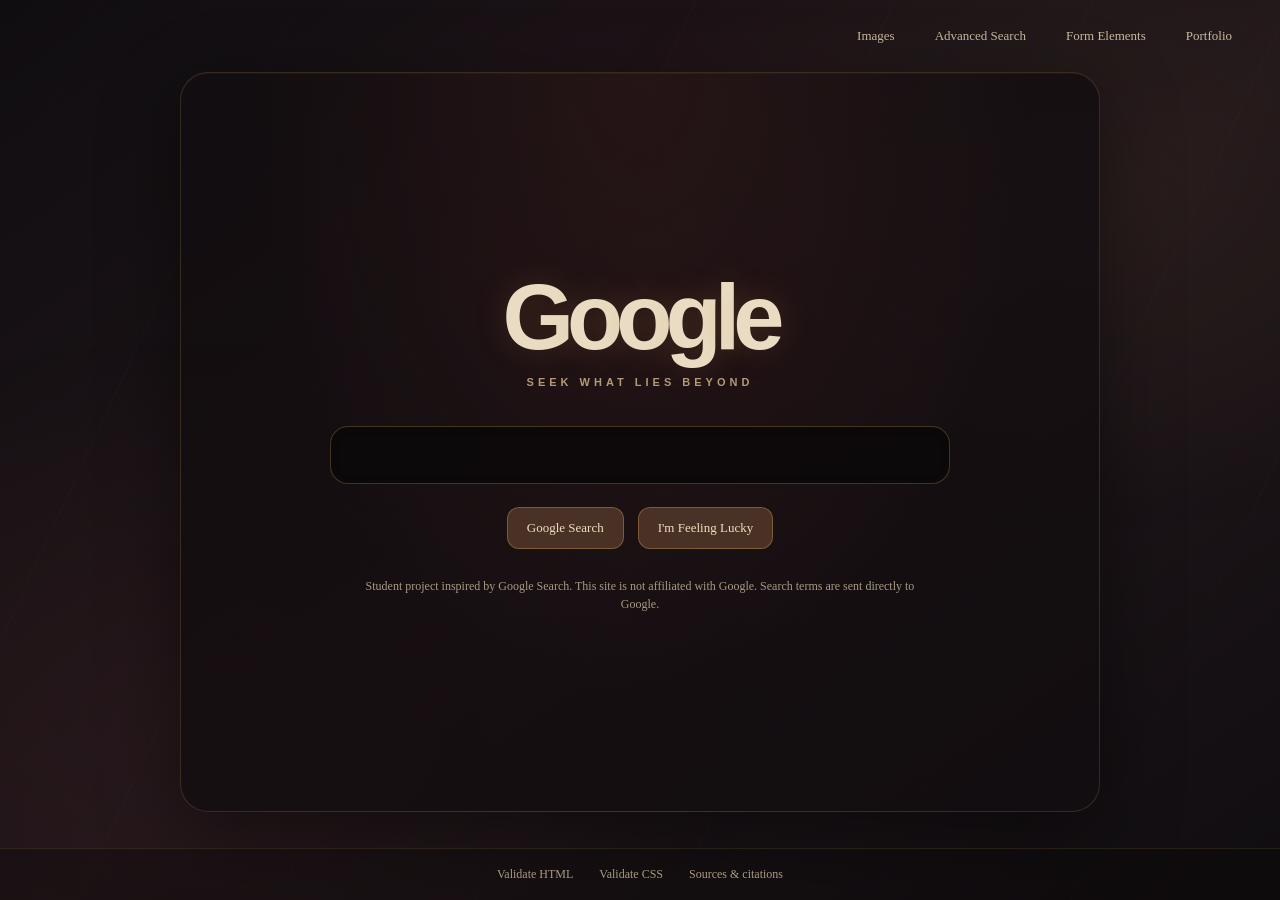
<file: index.html>
<!DOCTYPE html>
<html lang="en">
<head>
    <meta charset="UTF-8">
    <meta name="viewport" content="width=device-width, initial-scale=1">
    <title>Google Search</title>
    <link rel="stylesheet" href="styles.css">
</head>
<body>
    <nav class="top-nav" aria-label="Search options">
        <a href="images.html">Images</a>
        <a href="advanced.html">Advanced Search</a>
        <a href="forms.html">Form Elements</a>
        <a href="https://d3jv1k.github.io/">Portfolio</a>
    </nav>

    <main class="search-home">
        <a class="wordmark" href="index.html" aria-label="Google home">
            <span class="blue">G</span><span class="red">o</span><span class="yellow">o</span><span class="blue">g</span><span class="green">l</span><span class="red">e</span>
        </a>
        <form class="search-form" action="https://www.google.com/search" method="get">
            <label class="visually-hidden" for="search-query">Search</label>
            <input class="search-box" id="search-query" type="text" name="q" autocomplete="off">
            <div class="search-buttons">
                <input type="submit" value="Google Search">
                <input type="submit" name="btnI" value="I'm Feeling Lucky">
            </div>
        </form>
        <p class="demo-notice">Student project inspired by Google Search. This site is not affiliated with Google. Search terms are sent directly to Google.</p>
    </main>
    <footer class="site-footer">
        <a href="https://validator.w3.org/nu/?doc=https%3A%2F%2Fd3jv1k.github.io%2Fgooglesearch%2Findex.html">Validate HTML</a>
        <a href="https://jigsaw.w3.org/css-validator/validator?uri=https%3A%2F%2Fd3jv1k.github.io%2Fgooglesearch%2Fstyles.css">Validate CSS</a>
        <a href="https://github.com/D3jv1k/googlesearch/blob/main/citace.md">Sources &amp; citations</a>
    </footer>
</body>
</html>
</file>
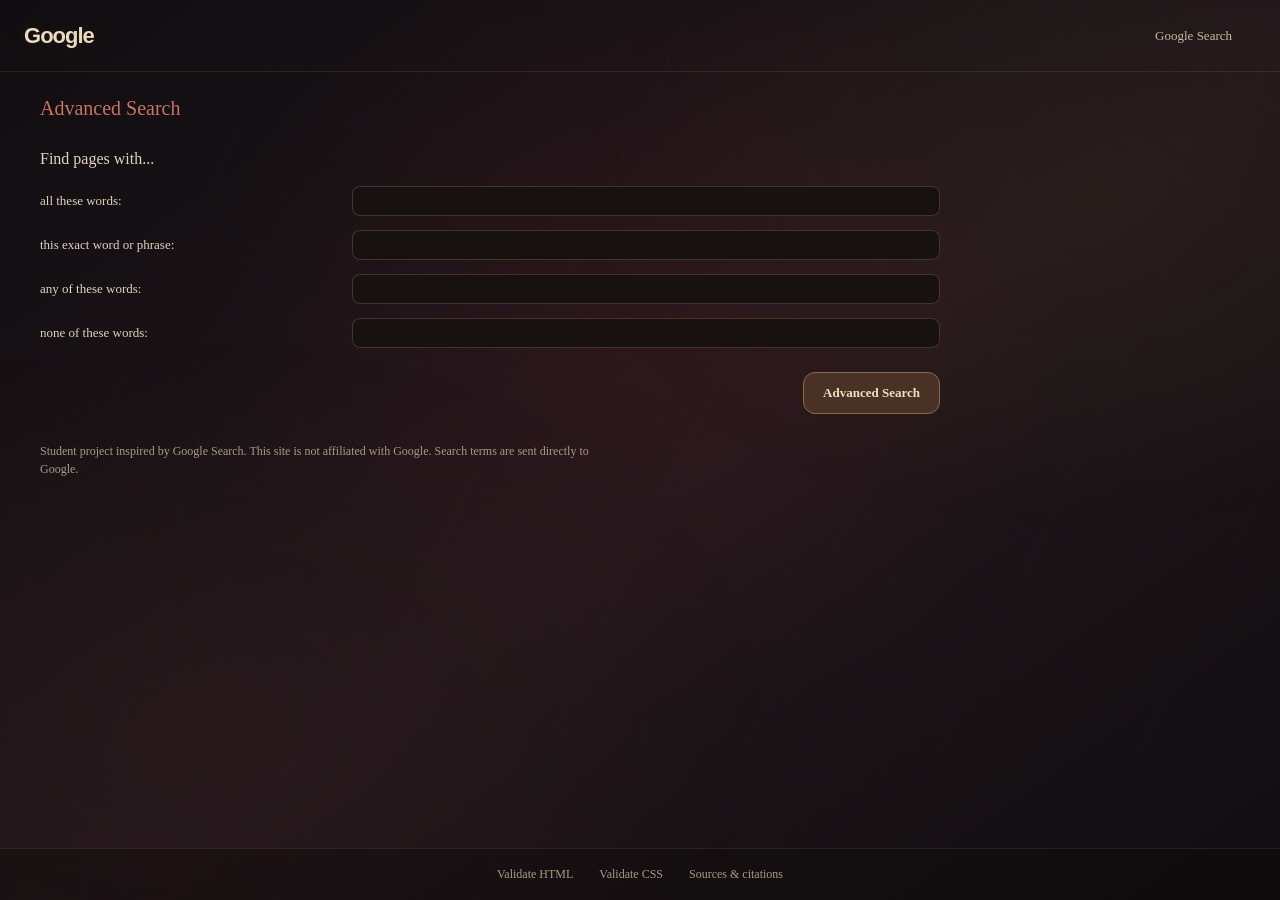
<file: advanced.html>
<!DOCTYPE html>
<html lang="en">
<head>
    <meta charset="UTF-8">
    <meta name="viewport" content="width=device-width, initial-scale=1">
    <title>Google Advanced Search</title>
    <link rel="stylesheet" href="styles.css">
</head>
<body class="advanced-page">
    <header class="advanced-header">
        <a class="mini-wordmark" href="index.html" aria-label="Google home">
            <span class="blue">G</span><span class="red">o</span><span class="yellow">o</span><span class="blue">g</span><span class="green">l</span><span class="red">e</span>
        </a>
        <nav class="top-nav" aria-label="Search options">
            <a href="index.html">Google Search</a>
        </nav>
    </header>

    <main>
        <h1>Advanced Search</h1>
        <form class="advanced-form" action="https://www.google.com/search" method="get">
            <h2>Find pages with...</h2>
            <div class="advanced-row">
                <label for="all-words">all these words:</label>
                <input id="all-words" type="text" name="as_q">
            </div>
            <div class="advanced-row">
                <label for="exact-phrase">this exact word or phrase:</label>
                <input id="exact-phrase" type="text" name="as_epq">
            </div>
            <div class="advanced-row">
                <label for="any-words">any of these words:</label>
                <input id="any-words" type="text" name="as_oq">
            </div>
            <div class="advanced-row">
                <label for="none-words">none of these words:</label>
                <input id="none-words" type="text" name="as_eq">
            </div>
            <div class="advanced-submit">
                <input type="submit" value="Advanced Search">
            </div>
        </form>
        <p class="demo-notice advanced-notice">Student project inspired by Google Search. This site is not affiliated with Google. Search terms are sent directly to Google.</p>
    </main>
    <footer class="site-footer">
        <a href="https://validator.w3.org/nu/?doc=https%3A%2F%2Fd3jv1k.github.io%2Fgooglesearch%2Fadvanced.html">Validate HTML</a>
        <a href="https://jigsaw.w3.org/css-validator/validator?uri=https%3A%2F%2Fd3jv1k.github.io%2Fgooglesearch%2Fstyles.css">Validate CSS</a>
        <a href="https://github.com/D3jv1k/googlesearch/blob/main/citace.md">Sources &amp; citations</a>
    </footer>
</body>
</html>
</file>
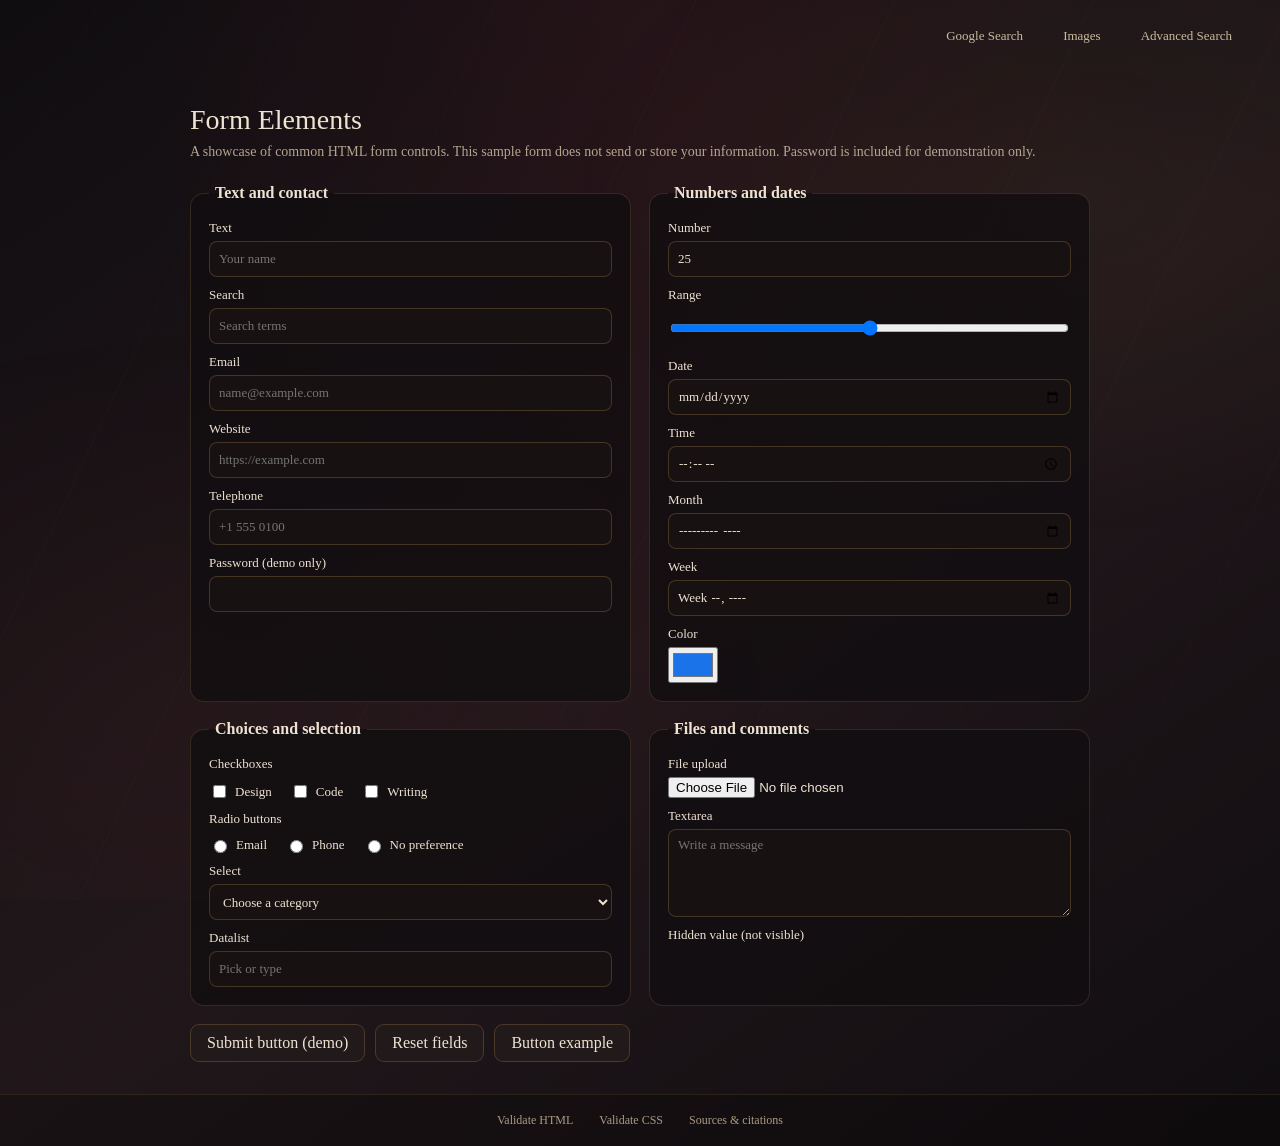
<file: forms.html>
<!DOCTYPE html>
<html lang="en">
<head>
    <meta charset="UTF-8">
    <meta name="viewport" content="width=device-width, initial-scale=1">
    <title>HTML Form Elements</title>
    <link rel="stylesheet" href="styles.css">
</head>
<body class="forms-page">
    <nav class="top-nav" aria-label="Project pages">
        <a href="index.html">Google Search</a>
        <a href="images.html">Images</a>
        <a href="advanced.html">Advanced Search</a>
    </nav>

    <main class="forms-main">
        <h1>Form Elements</h1>
        <p class="forms-intro">A showcase of common HTML form controls. This sample form does not send or store your information. Password is included for demonstration only.</p>

        <form class="demo-form">
            <fieldset class="demo-group">
                <legend>Text and contact</legend>
                <label class="demo-control" for="demo-name">Text
                    <input id="demo-name" type="text" placeholder="Your name">
                </label>
                <label class="demo-control" for="demo-search">Search
                    <input id="demo-search" type="search" placeholder="Search terms">
                </label>
                <label class="demo-control" for="demo-email">Email
                    <input id="demo-email" type="email" placeholder="name@example.com">
                </label>
                <label class="demo-control" for="demo-url">Website
                    <input id="demo-url" type="url" placeholder="https://example.com">
                </label>
                <label class="demo-control" for="demo-phone">Telephone
                    <input id="demo-phone" type="tel" placeholder="+1 555 0100">
                </label>
                <label class="demo-control" for="demo-password">Password (demo only)
                    <input id="demo-password" type="password" autocomplete="new-password">
                </label>
            </fieldset>

            <fieldset class="demo-group">
                <legend>Numbers and dates</legend>
                <label class="demo-control" for="demo-number">Number
                    <input id="demo-number" type="number" min="0" max="100" value="25">
                </label>
                <label class="demo-control" for="demo-range">Range
                    <input id="demo-range" type="range" min="0" max="100" value="50">
                </label>
                <label class="demo-control" for="demo-date">Date
                    <input id="demo-date" type="date">
                </label>
                <label class="demo-control" for="demo-time">Time
                    <input id="demo-time" type="time">
                </label>
                <label class="demo-control" for="demo-month">Month
                    <input id="demo-month" type="month">
                </label>
                <label class="demo-control" for="demo-week">Week
                    <input id="demo-week" type="week">
                </label>
                <label class="demo-control" for="demo-color">Color
                    <input id="demo-color" type="color" value="#1a73e8">
                </label>
            </fieldset>

            <fieldset class="demo-group">
                <legend>Choices and selection</legend>
                <span class="demo-control">Checkboxes</span>
                <div class="choice-list">
                    <label><input type="checkbox" name="interests" value="design"> Design</label>
                    <label><input type="checkbox" name="interests" value="code"> Code</label>
                    <label><input type="checkbox" name="interests" value="writing"> Writing</label>
                </div>
                <span class="demo-control">Radio buttons</span>
                <div class="choice-list">
                    <label><input type="radio" name="contact" value="email"> Email</label>
                    <label><input type="radio" name="contact" value="phone"> Phone</label>
                    <label><input type="radio" name="contact" value="none"> No preference</label>
                </div>
                <label class="demo-control" for="demo-select">Select
                    <select id="demo-select" name="category">
                        <option value="">Choose a category</option>
                        <optgroup label="Creative">
                            <option value="art">Art</option>
                            <option value="music">Music</option>
                        </optgroup>
                        <optgroup label="Technology">
                            <option value="web">Web</option>
                            <option value="data">Data</option>
                        </optgroup>
                    </select>
                </label>
                <label class="demo-control" for="demo-list">Datalist
                    <input id="demo-list" type="text" list="demo-options" placeholder="Pick or type">
                    <datalist id="demo-options">
                        <option value="HTML"></option>
                        <option value="CSS"></option>
                        <option value="JavaScript"></option>
                    </datalist>
                </label>
            </fieldset>

            <fieldset class="demo-group">
                <legend>Files and comments</legend>
                <label class="demo-control" for="demo-file">File upload
                    <input id="demo-file" type="file">
                </label>
                <label class="demo-control" for="demo-message">Textarea
                    <textarea id="demo-message" name="message" placeholder="Write a message"></textarea>
                </label>
                <span class="demo-control">Hidden value (not visible)</span>
                <input type="hidden" name="demo-hidden" value="Hidden example">
            </fieldset>

            <div class="demo-actions">
                <button type="button">Submit button (demo)</button>
                <button type="reset">Reset fields</button>
                <button type="button">Button example</button>
            </div>
        </form>
    </main>

    <footer class="site-footer">
        <a href="https://validator.w3.org/nu/?doc=https%3A%2F%2Fd3jv1k.github.io%2Fgooglesearch%2Fforms.html">Validate HTML</a>
        <a href="https://jigsaw.w3.org/css-validator/validator?uri=https%3A%2F%2Fd3jv1k.github.io%2Fgooglesearch%2Fstyles.css">Validate CSS</a>
        <a href="https://github.com/D3jv1k/googlesearch/blob/main/citace.md">Sources &amp; citations</a>
    </footer>
</body>
</html>
</file>
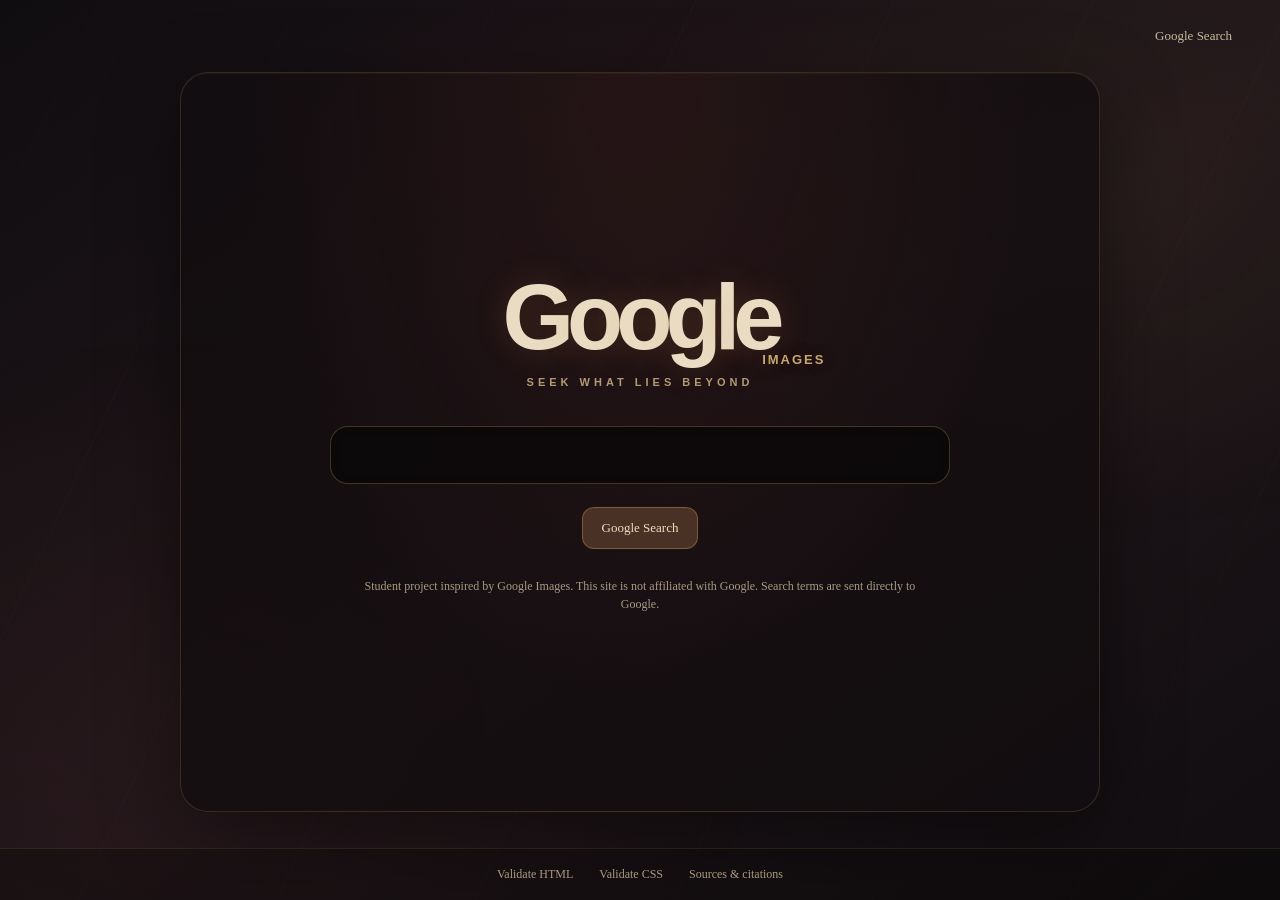
<file: images.html>
<!DOCTYPE html>
<html lang="en">
<head>
    <meta charset="UTF-8">
    <meta name="viewport" content="width=device-width, initial-scale=1">
    <title>Google Image Search</title>
    <link rel="stylesheet" href="styles.css">
</head>
<body>
    <nav class="top-nav" aria-label="Search options">
        <a href="index.html">Google Search</a>
    </nav>

    <main class="search-home">
        <a class="wordmark" href="index.html" aria-label="Google home">
            <span class="blue">G</span><span class="red">o</span><span class="yellow">o</span><span class="blue">g</span><span class="green">l</span><span class="red">e</span>
            <span class="image-caption">Images</span>
        </a>
        <form class="search-form" action="https://www.google.com/search" method="get">
            <label class="visually-hidden" for="image-query">Search images</label>
            <input type="hidden" name="tbm" value="isch">
            <input class="search-box" id="image-query" type="text" name="q" autocomplete="off">
            <div class="search-buttons">
                <input type="submit" value="Google Search">
            </div>
        </form>
        <p class="demo-notice">Student project inspired by Google Images. This site is not affiliated with Google. Search terms are sent directly to Google.</p>
    </main>
    <footer class="site-footer">
        <a href="https://validator.w3.org/nu/?doc=https%3A%2F%2Fd3jv1k.github.io%2Fgooglesearch%2Fimages.html">Validate HTML</a>
        <a href="https://jigsaw.w3.org/css-validator/validator?uri=https%3A%2F%2Fd3jv1k.github.io%2Fgooglesearch%2Fstyles.css">Validate CSS</a>
        <a href="https://github.com/D3jv1k/googlesearch/blob/main/citace.md">Sources &amp; citations</a>
    </footer>
</body>
</html>
</file>
<file: styles.css>
* {
    box-sizing: border-box;
}

body {
    margin: 0;
    color: #202124;
    font-family: Arial, sans-serif;
}

a {
    color: inherit;
    text-decoration: none;
}

a:hover {
    text-decoration: underline;
}

.top-nav {
    display: flex;
    align-items: center;
    justify-content: flex-end;
    gap: 22px;
    min-height: 60px;
    padding: 0 28px;
    font-size: 13px;
}

.search-home {
    display: flex;
    flex-direction: column;
    align-items: center;
    padding: 118px 20px 40px;
}

.wordmark {
    position: relative;
    margin-bottom: 27px;
    font-size: 82px;
    font-weight: 500;
    letter-spacing: -7px;
    line-height: 1;
}

.blue {
    color: #4285f4;
}

.red {
    color: #ea4335;
}

.yellow {
    color: #fbbc05;
}

.green {
    color: #34a853;
}

.search-form {
    display: flex;
    width: min(100%, 584px);
    flex-direction: column;
    align-items: center;
}

.search-box {
    width: 100%;
    height: 46px;
    padding: 0 20px;
    border: 1px solid #dfe1e5;
    border-radius: 24px;
    background: #fff;
    color: #202124;
    font-size: 16px;
    outline: none;
}

.search-box:hover,
.search-box:focus {
    border-color: transparent;
    box-shadow: 0 1px 6px rgb(32 33 36 / 28%);
}

.search-buttons {
    display: flex;
    justify-content: center;
    gap: 12px;
    margin-top: 29px;
}

.search-buttons input {
    min-height: 36px;
    padding: 0 16px;
    border: 1px solid #f8f9fa;
    border-radius: 4px;
    background: #f8f9fa;
    color: #3c4043;
    font-size: 14px;
    cursor: pointer;
}

.search-buttons input:hover {
    border-color: #dadce0;
    box-shadow: 0 1px 1px rgb(0 0 0 / 10%);
}

.image-caption {
    position: absolute;
    right: -5px;
    bottom: 1px;
    color: #4285f4;
    font-size: 16px;
    font-weight: 400;
    letter-spacing: 0;
}

.demo-notice {
    max-width: 584px;
    margin: 22px 0 0;
    color: #5f6368;
    font-size: 13px;
    line-height: 1.5;
    text-align: center;
}

.advanced-notice {
    max-width: 900px;
    margin: 20px 40px 0;
    text-align: left;
}

.visually-hidden {
    position: absolute;
    width: 1px;
    height: 1px;
    overflow: hidden;
    clip: rect(0, 0, 0, 0);
    white-space: nowrap;
    clip-path: inset(50%);
}

.advanced-header {
    display: flex;
    height: 60px;
    align-items: center;
    justify-content: space-between;
    padding-left: 24px;
    border-bottom: 1px solid #ebebeb;
}

.advanced-header .top-nav {
    min-height: 60px;
}

.mini-wordmark {
    font-size: 22px;
    font-weight: 600;
    letter-spacing: -2px;
}

.advanced-page h1 {
    margin: 25px 40px 30px;
    color: #d93025;
    font-size: 20px;
    font-weight: 400;
}

.advanced-form {
    max-width: 900px;
    margin: 0 40px;
}

.advanced-form h2 {
    margin: 0 0 18px;
    font-size: 16px;
    font-weight: 400;
}

.advanced-row {
    display: grid;
    grid-template-columns: minmax(210px, 1fr) minmax(250px, 2fr);
    align-items: center;
    gap: 18px;
    margin: 14px 0;
    font-size: 13px;
}

.advanced-row input {
    width: 100%;
    height: 30px;
    padding: 4px 8px;
    border: 1px solid #c0c0c0;
    border-radius: 1px;
    font-size: 13px;
}

.advanced-row input:focus {
    border-color: #4d90fe;
    outline: none;
    box-shadow: inset 0 1px 2px rgb(0 0 0 / 30%);
}

.advanced-submit {
    display: flex;
    justify-content: flex-end;
    margin-top: 24px;
}

.advanced-submit input {
    min-height: 36px;
    padding: 0 14px;
    border: 1px solid #3079ed;
    border-radius: 2px;
    background: #4d90fe;
    color: #fff;
    font-size: 11px;
    font-weight: 700;
    cursor: pointer;
}

.advanced-submit input:hover {
    border-color: #2f5bb7;
    background: #357ae8;
}

.site-footer {
    display: flex;
    flex-wrap: wrap;
    justify-content: center;
    gap: 22px;
    margin-top: 60px;
    padding: 18px 24px;
    border-top: 1px solid #ebebeb;
    color: #5f6368;
    font-size: 12px;
}

.forms-page {
    min-height: 100vh;
    background: #f8f9fa;
}

.forms-main {
    width: min(100% - 40px, 900px);
    margin: 32px auto;
}

.forms-main h1 {
    margin: 0 0 8px;
    font-size: 28px;
    font-weight: 400;
}

.forms-intro {
    margin: 0 0 24px;
    color: #5f6368;
    font-size: 14px;
}

.demo-form {
    display: grid;
    grid-template-columns: repeat(2, minmax(0, 1fr));
    gap: 18px;
}

.demo-group {
    display: flex;
    min-width: 0;
    flex-direction: column;
    gap: 10px;
    margin: 0;
    padding: 18px;
    border: 1px solid #dadce0;
    border-radius: 8px;
    background: #fff;
}

.demo-group legend {
    padding: 0 6px;
    font-size: 16px;
    font-weight: 600;
}

.demo-control {
    display: flex;
    flex-direction: column;
    gap: 5px;
    font-size: 13px;
}

.demo-control input:not([type="checkbox"]):not([type="radio"]):not([type="range"]):not([type="color"]):not([type="file"]),
.demo-control select,
.demo-control textarea {
    width: 100%;
    min-height: 36px;
    padding: 7px 9px;
    border: 1px solid #dadce0;
    border-radius: 4px;
    background: #fff;
    font: inherit;
}

.demo-control input[type="range"],
.demo-control input[type="color"] {
    min-height: 36px;
}

.demo-control textarea {
    min-height: 88px;
    resize: vertical;
}

.choice-list {
    display: flex;
    flex-wrap: wrap;
    gap: 12px 18px;
    font-size: 13px;
}

.choice-list label {
    display: inline-flex;
    align-items: center;
    gap: 6px;
}

.demo-actions {
    display: flex;
    flex-wrap: wrap;
    gap: 10px;
    grid-column: 1 / -1;
}

.demo-actions button {
    min-height: 38px;
    padding: 0 16px;
    border: 1px solid #dadce0;
    border-radius: 4px;
    background: #fff;
    color: #202124;
    font: inherit;
    cursor: pointer;
}

.demo-actions button[type="submit"] {
    border-color: #1a73e8;
    background: #1a73e8;
    color: #fff;
}

@media (max-width: 600px) {
    .search-home {
        padding-top: 90px;
    }

    .wordmark {
        font-size: 68px;
    }

    .advanced-page h1 {
        margin-right: 20px;
        margin-left: 20px;
    }

    .advanced-form {
        margin: 0 20px;
    }

    .advanced-notice {
        margin-right: 20px;
        margin-left: 20px;
    }

    .advanced-row {
        grid-template-columns: 1fr;
        gap: 7px;
    }

    .demo-form {
        grid-template-columns: 1fr;
    }
}

body {
    position: relative;
    display: flex;
    min-height: 100vh;
    flex-direction: column;
    overflow-x: hidden;
    background:
        radial-gradient(ellipse at 50% 42%, rgb(39 71 133 / 28%), transparent 48%),
        linear-gradient(145deg, #080d1a 0%, #101a31 55%, #0b1222 100%);
    color: #edf3ff;
    font-family: "Trebuchet MS", Arial, sans-serif;
}

body::before {
    position: fixed;
    z-index: 0;
    pointer-events: none;
    background-image:
        radial-gradient(1px 1px at 12% 20%, rgb(255 255 255 / 90%) 50%, transparent 100%),
        radial-gradient(1px 1px at 78% 16%, rgb(255 255 255 / 70%) 50%, transparent 100%),
        radial-gradient(2px 2px at 88% 73%, rgb(163 201 255 / 80%) 50%, transparent 100%),
        radial-gradient(1px 1px at 24% 82%, rgb(255 255 255 / 75%) 50%, transparent 100%),
        radial-gradient(1px 1px at 62% 91%, rgb(255 255 255 / 70%) 50%, transparent 100%);
    content: "";
    inset: 0;
}

.top-nav,
.search-home,
.site-footer,
.advanced-header,
.advanced-page main,
.forms-main {
    position: relative;
    z-index: 1;
}

.top-nav {
    min-height: 72px;
    gap: 12px;
    padding: 0 34px;
    color: #c4d2ec;
    font-size: 13px;
}

.top-nav a {
    padding: 9px 13px;
    border: 1px solid transparent;
    border-radius: 20px;
    transition: background-color 160ms ease, border-color 160ms ease, color 160ms ease;
}

.top-nav a:hover {
    border-color: rgb(135 177 255 / 30%);
    background: rgb(132 171 241 / 10%);
    color: #fff;
    text-decoration: none;
}

.search-home {
    width: min(100% - 32px, 920px);
    min-height: 570px;
    flex: 1;
    justify-content: center;
    align-self: center;
    margin: 0 auto 36px;
    padding: 68px 28px;
    border: 1px solid rgb(158 191 255 / 17%);
    border-radius: 28px;
    background:
        radial-gradient(ellipse at 50% 0%, rgb(71 111 191 / 15%), transparent 60%),
        rgb(10 17 33 / 62%);
    box-shadow: 0 24px 80px rgb(0 0 0 / 28%), inset 0 1px rgb(255 255 255 / 4%);
    text-align: center;
}

.wordmark {
    margin-bottom: 38px;
    color: #f0f5ff;
    font-family: "Trebuchet MS", Arial, sans-serif;
    font-size: clamp(68px, 12vw, 92px);
    font-weight: 700;
    letter-spacing: -7px;
    text-shadow: 0 0 32px rgb(130 173 255 / 30%);
}

.wordmark .blue,
.wordmark .red,
.wordmark .yellow,
.wordmark .green,
.mini-wordmark .blue,
.mini-wordmark .red,
.mini-wordmark .yellow,
.mini-wordmark .green {
    color: inherit;
}

.wordmark::after {
    display: block;
    margin-top: 14px;
    color: #8fa9d1;
    content: "SEARCH BEYOND THE ORDINARY";
    font-size: 11px;
    font-weight: 600;
    letter-spacing: 4px;
    text-shadow: none;
}

.image-caption {
    right: -48px;
    bottom: 22px;
    color: #8fc9ff;
    font-size: 13px;
    font-weight: 600;
    letter-spacing: 2px;
    text-transform: uppercase;
}

.search-form {
    width: min(100%, 620px);
}

.search-box {
    height: 58px;
    padding: 0 24px;
    border: 1px solid rgb(155 183 230 / 30%);
    border-radius: 18px;
    background: rgb(6 12 25 / 78%);
    color: #f3f7ff;
    box-shadow: inset 0 1px 8px rgb(0 0 0 / 20%);
    transition: border-color 160ms ease, box-shadow 160ms ease, background-color 160ms ease;
}

.search-box:hover,
.search-box:focus {
    border-color: #83b9ff;
    background: #0a1428;
    box-shadow: 0 0 0 4px rgb(105 164 255 / 12%), 0 0 28px rgb(77 135 231 / 14%);
}

.search-buttons {
    gap: 14px;
    margin-top: 23px;
}

.search-buttons input,
.advanced-submit input {
    min-height: 42px;
    padding: 0 19px;
    border: 1px solid rgb(134 176 248 / 44%);
    border-radius: 12px;
    background: #23395f;
    color: #edf4ff;
    font-family: inherit;
    font-size: 13px;
    transition: background-color 160ms ease, border-color 160ms ease, transform 160ms ease;
}

.search-buttons input:hover,
.advanced-submit input:hover {
    transform: translateY(-1px);
    border-color: #a8ccff;
    background: #2e4d7e;
    box-shadow: none;
}

.demo-notice {
    max-width: 590px;
    margin-top: 28px;
    color: #93a6c5;
    font-size: 12px;
}

.site-footer {
    gap: 26px;
    margin-top: auto;
    border-top: 1px solid rgb(149 176 220 / 14%);
    background: rgb(5 10 20 / 30%);
    color: #8fa1bd;
}

.site-footer a:hover {
    color: #dceaff;
}

.advanced-header {
    height: 72px;
    border-bottom-color: rgb(149 176 220 / 14%);
}

.mini-wordmark {
    color: #eaf2ff;
    font-family: "Trebuchet MS", Arial, sans-serif;
    letter-spacing: -1px;
    text-shadow: 0 0 18px rgb(130 173 255 / 25%);
}

.advanced-page h1 {
    color: #ff9a8d;
}

.advanced-form h2,
.advanced-row {
    color: #d8e4f8;
}

.advanced-row input,
.demo-control input:not([type="checkbox"]):not([type="radio"]):not([type="range"]):not([type="color"]):not([type="file"]),
.demo-control select,
.demo-control textarea {
    border-color: rgb(155 183 230 / 30%);
    border-radius: 8px;
    background: #0a1428;
    color: #edf3ff;
}

.advanced-row input:focus,
.demo-control input:focus,
.demo-control select:focus,
.demo-control textarea:focus {
    border-color: #83b9ff;
    outline: none;
    box-shadow: 0 0 0 3px rgb(105 164 255 / 14%);
}

.advanced-submit input,
.demo-actions button[type="submit"] {
    border-color: #547fbd;
    background: #294873;
    color: #fff;
}

.forms-page {
    background:
        radial-gradient(ellipse at 50% 0%, rgb(39 71 133 / 24%), transparent 55%),
        linear-gradient(145deg, #080d1a 0%, #101a31 55%, #0b1222 100%);
}

.forms-main {
    flex: 1;
}

.forms-main h1,
.demo-group legend,
.demo-control,
.choice-list {
    color: #edf3ff;
}

.forms-intro {
    color: #a5b5d0;
}

.demo-group {
    border-color: rgb(155 183 230 / 22%);
    border-radius: 14px;
    background: rgb(10 17 33 / 75%);
}

.demo-actions button {
    border-color: rgb(155 183 230 / 30%);
    border-radius: 9px;
    background: #172541;
    color: #edf3ff;
}

.demo-actions button:hover {
    border-color: #83b9ff;
    background: #22395f;
}

@media (max-width: 600px) {
    .top-nav {
        justify-content: center;
        flex-wrap: wrap;
        gap: 2px;
        padding: 12px;
    }

    .search-home {
        min-height: 490px;
        margin-bottom: 20px;
        padding: 58px 18px;
        border-radius: 20px;
    }

    .wordmark {
        letter-spacing: -5px;
    }

    .wordmark::after {
        letter-spacing: 2px;
    }

    .image-caption {
        right: -37px;
        bottom: 19px;
    }
}

@media (prefers-reduced-motion: reduce) {
    *,
    *::before,
    *::after {
        scroll-behavior: auto !important;
        transition-duration: 0.01ms !important;
    }
}

body {
    background:
        radial-gradient(ellipse at 50% 36%, rgb(91 28 37 / 24%), transparent 48%),
        linear-gradient(145deg, #100d10 0%, #21171b 54%, #100d10 100%);
    color: #eee3d2;
    font-family: Georgia, "Times New Roman", serif;
}

body::before {
    background-image:
        radial-gradient(ellipse at 15% 80%, rgb(122 49 43 / 9%), transparent 38%),
        radial-gradient(ellipse at 85% 22%, rgb(151 112 56 / 8%), transparent 34%),
        repeating-linear-gradient(115deg, transparent 0 90px, rgb(232 206 160 / 2%) 91px, transparent 92px 180px);
}

.top-nav {
    color: #cabb9e;
}

.top-nav a:hover {
    border-color: rgb(190 151 88 / 35%);
    background: rgb(190 151 88 / 9%);
    color: #f5e8ca;
}

.search-home {
    border-color: rgb(183 145 82 / 22%);
    background:
        radial-gradient(ellipse at 50% 0%, rgb(113 54 46 / 18%), transparent 60%),
        rgb(18 14 16 / 78%);
    box-shadow: 0 24px 80px rgb(0 0 0 / 44%), inset 0 1px rgb(255 235 194 / 4%);
}

.wordmark {
    color: #e9dcc2;
    text-shadow: 0 0 32px rgb(186 128 65 / 23%);
}

.wordmark::after {
    color: #b19a74;
    content: "SEEK WHAT LIES BEYOND";
}

.image-caption {
    color: #c6a86e;
}

.search-box {
    border-color: rgb(183 145 82 / 32%);
    background: rgb(12 10 11 / 88%);
    color: #f3e8d4;
}

.search-box:hover,
.search-box:focus {
    border-color: #c6a86e;
    background: #171112;
    box-shadow: 0 0 0 4px rgb(190 151 88 / 10%), 0 0 28px rgb(100 47 39 / 18%);
}

.search-buttons input,
.advanced-submit input {
    border-color: rgb(181 137 70 / 48%);
    background: #493126;
    color: #f0dfbd;
}

.search-buttons input:hover,
.advanced-submit input:hover {
    border-color: #d3b77f;
    background: #63422d;
}

.demo-notice {
    color: #a99a84;
}

.site-footer {
    border-top-color: rgb(183 145 82 / 15%);
    background: rgb(12 10 11 / 36%);
    color: #aa9b83;
}

.site-footer a:hover {
    color: #f0dfbd;
}

.advanced-header {
    border-bottom-color: rgb(183 145 82 / 15%);
}

.mini-wordmark {
    color: #e9dcc2;
    text-shadow: 0 0 18px rgb(186 128 65 / 20%);
}

.advanced-page h1 {
    color: #c87463;
}

.advanced-form h2,
.advanced-row {
    color: #e1d3bd;
}

.advanced-row input,
.demo-control input:not([type="checkbox"]):not([type="radio"]):not([type="range"]):not([type="color"]):not([type="file"]),
.demo-control select,
.demo-control textarea {
    border-color: rgb(183 145 82 / 28%);
    background: #171112;
    color: #eee3d2;
}

.advanced-row input:focus,
.demo-control input:focus,
.demo-control select:focus,
.demo-control textarea:focus {
    border-color: #c6a86e;
    box-shadow: 0 0 0 3px rgb(190 151 88 / 12%);
}

.advanced-submit input,
.demo-actions button[type="submit"] {
    border-color: #8d6940;
    background: #493126;
    color: #f0dfbd;
}

.forms-page {
    background:
        radial-gradient(ellipse at 50% 0%, rgb(91 28 37 / 20%), transparent 55%),
        linear-gradient(145deg, #100d10 0%, #21171b 54%, #100d10 100%);
}

.forms-main h1,
.demo-group legend,
.demo-control,
.choice-list {
    color: #eee3d2;
}

.forms-intro {
    color: #b4a58f;
}

.demo-group {
    border-color: rgb(183 145 82 / 20%);
    background: rgb(18 14 16 / 82%);
}

.demo-actions button {
    border-color: rgb(183 145 82 / 28%);
    background: #21191a;
    color: #eee3d2;
}

.demo-actions button:hover {
    border-color: #c6a86e;
    background: #332321;
}
</file>
